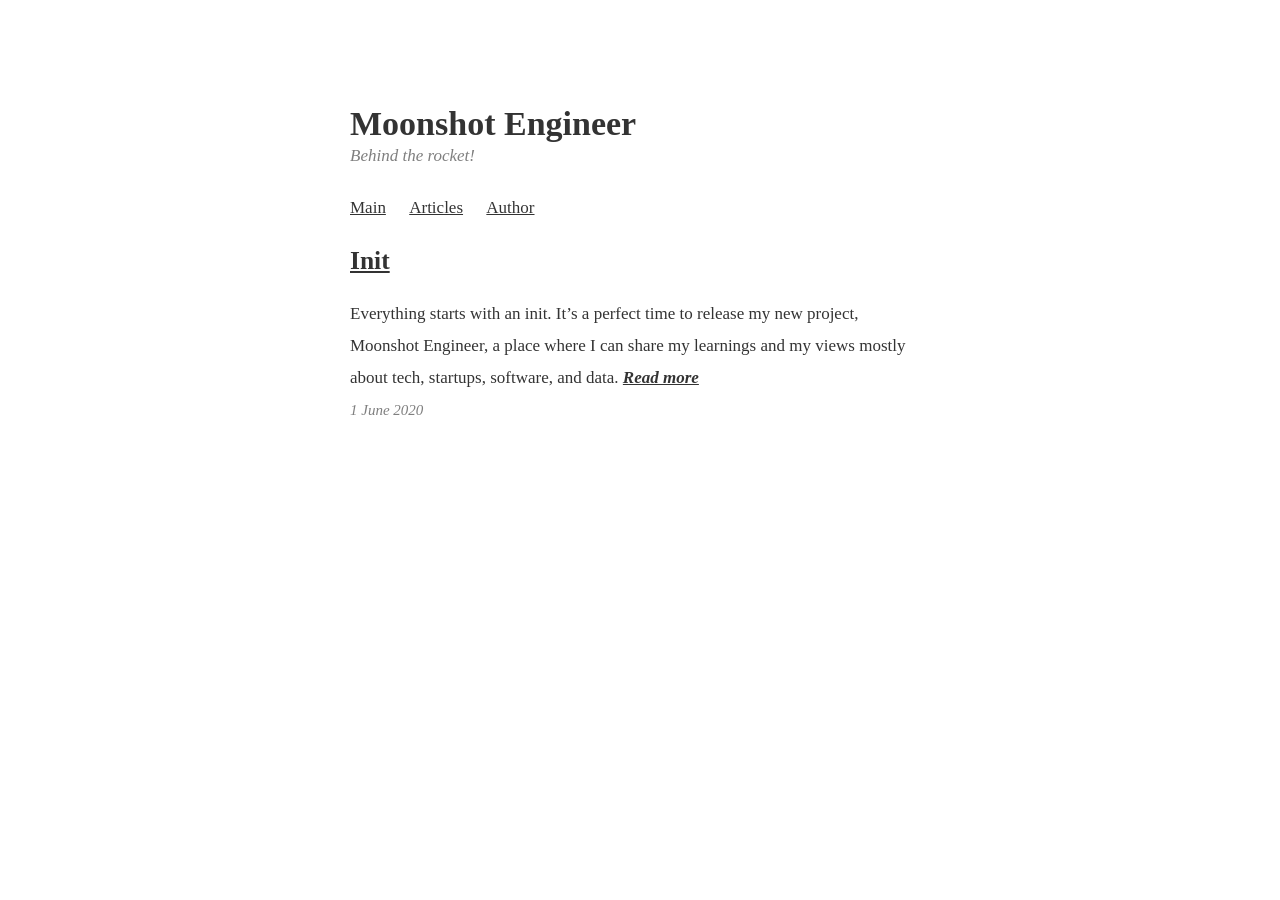
<file: index.html>
<!doctype html><html><meta name=viewport content="width=device-width,initial-scale=1"><style>body{margin-top:0;margin-bottom:0;margin-left:auto;margin-right:auto;max-width:580px;font-size:17px;line-height:32px;padding:5em 2em 2em;font-family:iowan old style,iowan,charter,palatino linotype,palatino,book antiqua,palatino lt std,Times New Roman,serif}body{color:rgb(0,0,0,.8);background-color:#fff}.meta-day-to-day{color:rgba(0,0,0,.5)}.meta-date{color:rgba(0,0,0,.5)}.subtitle{color:rgba(0,0,0,.5)}a{color:inherit;text-decoration:none;outline:none}a:active{outline:none}a:hover{text-decoration:underline;outline:none}article a{text-decoration:underline}article a:hover{color:rgba(0,0,0,.5)}nav a{text-decoration:underline}nav a:hover{color:rgba(0,0,0,.5)}.meta-day-to-day{font-size:15px;font-style:italic}.meta-date{font-size:15px;font-style:italic}.previous-title{margin-bottom:0}.read-more{font-weight:700;font-style:italic}nav span{margin-right:20px}.title{margin-bottom:0}.subtitle{display:block;margin-top:0;margin-bottom:20px;font-style:italic}@media screen and (prefers-color-scheme:dark){body{color:rgba(255,255,255,.7);background-color:#0e2439}.meta-day-to-day{color:rgba(255,255,255,.5)}.meta-date{color:rgba(255,255,255,.5)}.subtitle{color:rgba(255,255,255,.5)}article a:hover{color:rgba(255,255,255,.5)}}pre{overflow:auto;font-size:14px;line-height:20px;padding:1em}img{width:100%}</style><body><div><h1 class=title><a href=https://moonshot.engineer>Moonshot Engineer</a></h1><span class=subtitle>Behind the rocket!</span><nav><span><a href=/>Main</a></span>
<span><a href=/articles/>Articles</a></span>
<span><a href=https://yanael.io>Author</a></span></nav></div><main><article></article><article><header><h2><a href=https://moonshot.engineer/articles/init/>Init</a></h2></header><div>Everything starts with an init.
It&rsquo;s a perfect time to release my new project, Moonshot Engineer, a place where I can share my learnings and my views mostly about tech, startups, software, and data. <span class=read-more><a href=https://moonshot.engineer/articles/init/>Read more</a></span></div><footer><div class=meta-date><time datetime=2020-06-01T00:00:00Z>1 June 2020</time></div></footer></article></main></body></html>
</file>
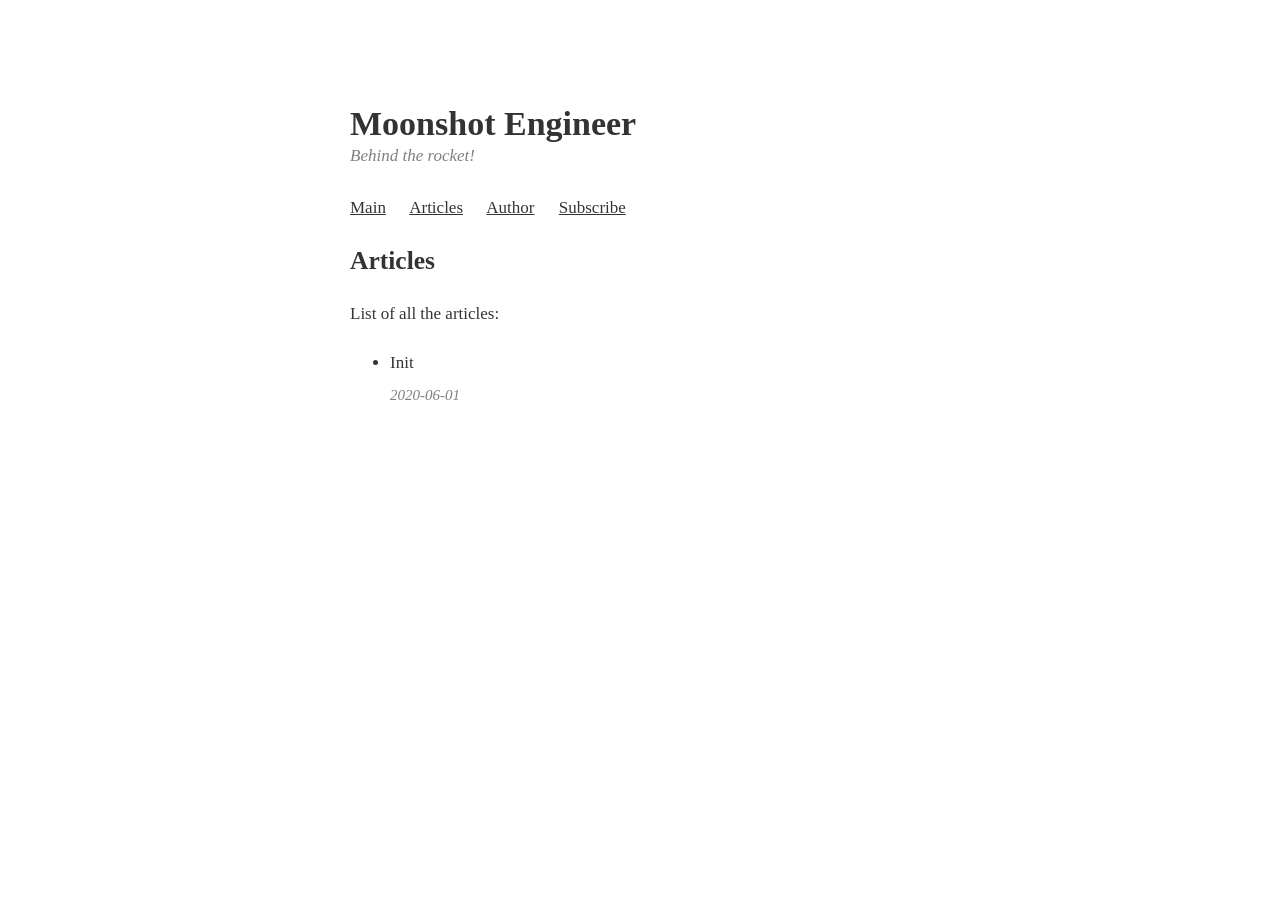
<file: articles/index.html>
<!doctype html><html><meta name=viewport content="width=device-width,initial-scale=1"><style>body{margin-top:0;margin-bottom:0;margin-left:auto;margin-right:auto;max-width:580px;font-size:17px;line-height:32px;padding:5em 2em 2em;font-family:iowan old style,iowan,charter,palatino linotype,palatino,book antiqua,palatino lt std,Times New Roman,serif}body{color:rgb(0,0,0,.8);background-color:#fff}.meta-day-to-day{color:rgba(0,0,0,.5)}.meta-date{color:rgba(0,0,0,.5)}.subtitle{color:rgba(0,0,0,.5)}a{color:inherit;text-decoration:none;outline:none}a:active{outline:none}a:hover{text-decoration:underline;outline:none}article a{text-decoration:underline}article a:hover{color:rgba(0,0,0,.5)}nav a{text-decoration:underline}nav a:hover{color:rgba(0,0,0,.5)}.meta-day-to-day{font-size:15px;font-style:italic}.meta-date{font-size:15px;font-style:italic}.previous-title{margin-bottom:0}.read-more{font-weight:700;font-style:italic}nav span{margin-right:20px}.title{margin-bottom:0}.subtitle{display:block;margin-top:0;margin-bottom:20px;font-style:italic}@media screen and (prefers-color-scheme:dark){body{color:rgba(255,255,255,.7);background-color:#0e2439}.meta-day-to-day{color:rgba(255,255,255,.5)}.meta-date{color:rgba(255,255,255,.5)}.subtitle{color:rgba(255,255,255,.5)}article a:hover{color:rgba(255,255,255,.5)}}pre{overflow:auto;font-size:14px;line-height:20px;padding:1em}img{width:100%}</style><body><div><h1 class=title><a href=https://moonshot.engineer>Moonshot Engineer</a></h1><span class=subtitle>Behind the rocket!</span><nav><span><a href=/>Main</a></span>
<span><a href=/articles/>Articles</a></span>
<span><a href=https://yanael.io>Author</a></span>
<span><a href=/subscribe/>Subscribe</a></span></nav></div><main><main><header><h2>Articles</h2></header><p>List of all the articles:</p><ul><li><a href=https://moonshot.engineer/articles/init/>Init</a></li><div class=meta-date><span>2020-06-01</span></div></ul></main></main></body></html>
</file>
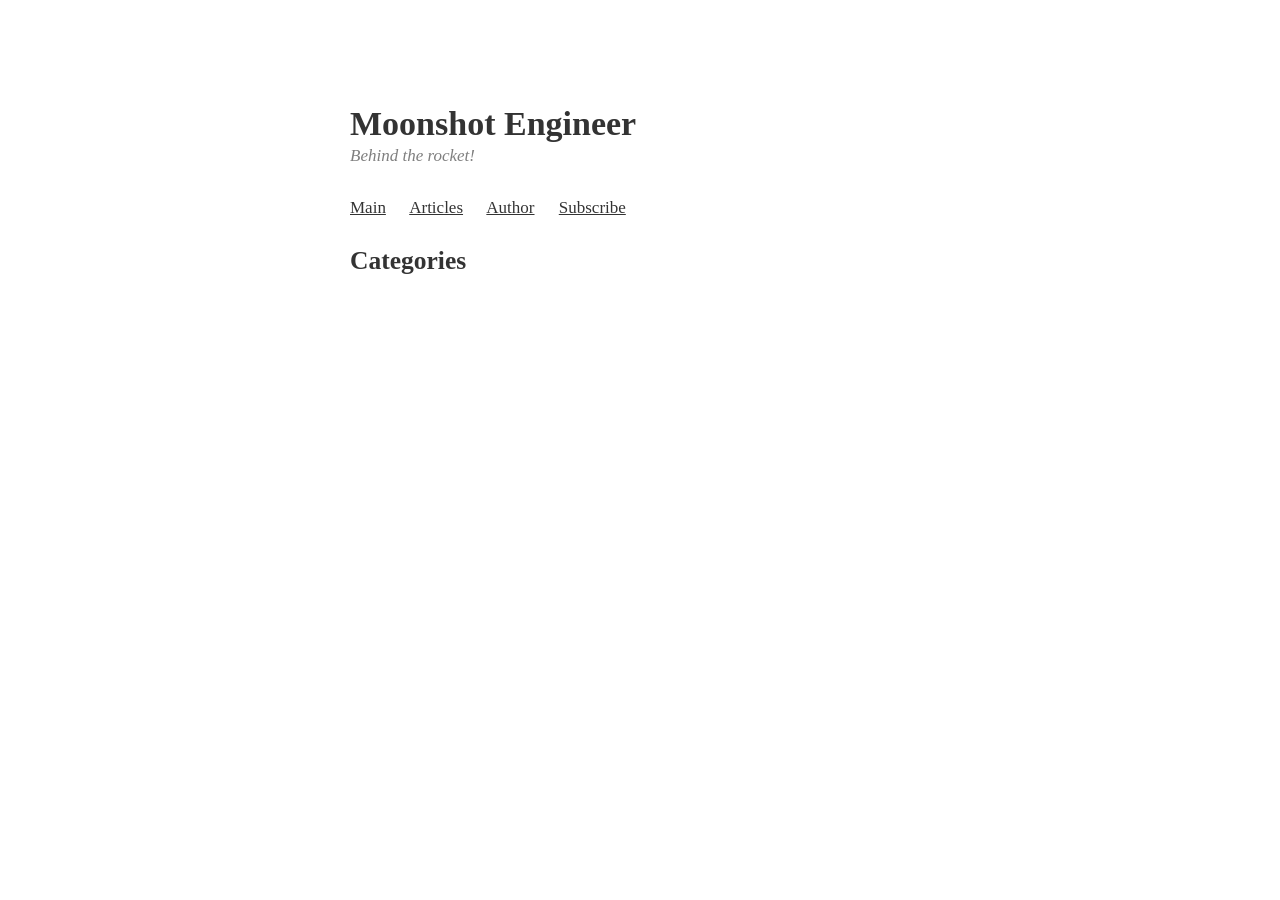
<file: categories/index.html>
<!doctype html><html><meta name=viewport content="width=device-width,initial-scale=1"><style>body{margin-top:0;margin-bottom:0;margin-left:auto;margin-right:auto;max-width:580px;font-size:17px;line-height:32px;padding:5em 2em 2em;font-family:iowan old style,iowan,charter,palatino linotype,palatino,book antiqua,palatino lt std,Times New Roman,serif}body{color:rgb(0,0,0,.8);background-color:#fff}.meta-day-to-day{color:rgba(0,0,0,.5)}.meta-date{color:rgba(0,0,0,.5)}.subtitle{color:rgba(0,0,0,.5)}a{color:inherit;text-decoration:none;outline:none}a:active{outline:none}a:hover{text-decoration:underline;outline:none}article a{text-decoration:underline}article a:hover{color:rgba(0,0,0,.5)}nav a{text-decoration:underline}nav a:hover{color:rgba(0,0,0,.5)}.meta-day-to-day{font-size:15px;font-style:italic}.meta-date{font-size:15px;font-style:italic}.previous-title{margin-bottom:0}.read-more{font-weight:700;font-style:italic}nav span{margin-right:20px}.title{margin-bottom:0}.subtitle{display:block;margin-top:0;margin-bottom:20px;font-style:italic}@media screen and (prefers-color-scheme:dark){body{color:rgba(255,255,255,.7);background-color:#0e2439}.meta-day-to-day{color:rgba(255,255,255,.5)}.meta-date{color:rgba(255,255,255,.5)}.subtitle{color:rgba(255,255,255,.5)}article a:hover{color:rgba(255,255,255,.5)}}pre{overflow:auto;font-size:14px;line-height:20px;padding:1em}img{width:100%}</style><body><div><h1 class=title><a href=https://moonshot.engineer>Moonshot Engineer</a></h1><span class=subtitle>Behind the rocket!</span><nav><span><a href=/>Main</a></span>
<span><a href=/articles/>Articles</a></span>
<span><a href=https://yanael.io>Author</a></span>
<span><a href=/subscribe/>Subscribe</a></span></nav></div><main><main><header><h2>Categories</h2></header><ul></ul></main></main></body></html>
</file>
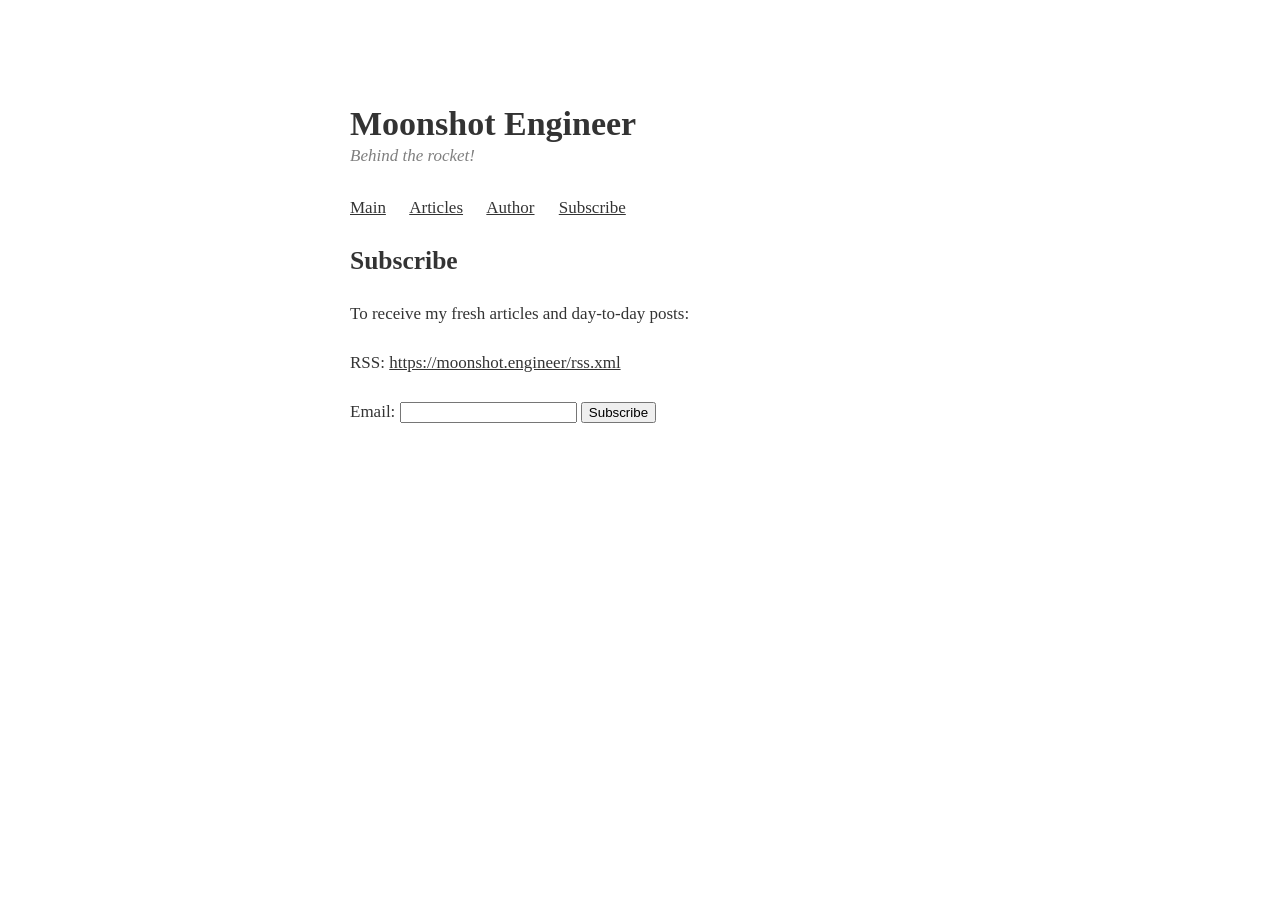
<file: subscribe/index.html>
<!doctype html><html><meta name=viewport content="width=device-width,initial-scale=1"><style>body{margin-top:0;margin-bottom:0;margin-left:auto;margin-right:auto;max-width:580px;font-size:17px;line-height:32px;padding:5em 2em 2em;font-family:iowan old style,iowan,charter,palatino linotype,palatino,book antiqua,palatino lt std,Times New Roman,serif}body{color:rgb(0,0,0,.8);background-color:#fff}.meta-day-to-day{color:rgba(0,0,0,.5)}.meta-date{color:rgba(0,0,0,.5)}.subtitle{color:rgba(0,0,0,.5)}a{color:inherit;text-decoration:none;outline:none}a:active{outline:none}a:hover{text-decoration:underline;outline:none}article a{text-decoration:underline}article a:hover{color:rgba(0,0,0,.5)}nav a{text-decoration:underline}nav a:hover{color:rgba(0,0,0,.5)}.meta-day-to-day{font-size:15px;font-style:italic}.meta-date{font-size:15px;font-style:italic}.previous-title{margin-bottom:0}.read-more{font-weight:700;font-style:italic}nav span{margin-right:20px}.title{margin-bottom:0}.subtitle{display:block;margin-top:0;margin-bottom:20px;font-style:italic}@media screen and (prefers-color-scheme:dark){body{color:rgba(255,255,255,.7);background-color:#0e2439}.meta-day-to-day{color:rgba(255,255,255,.5)}.meta-date{color:rgba(255,255,255,.5)}.subtitle{color:rgba(255,255,255,.5)}article a:hover{color:rgba(255,255,255,.5)}}pre{overflow:auto;font-size:14px;line-height:20px;padding:1em}img{width:100%}</style><body><div><h1 class=title><a href=https://moonshot.engineer>Moonshot Engineer</a></h1><span class=subtitle>Behind the rocket!</span><nav><span><a href=/>Main</a></span>
<span><a href=/articles/>Articles</a></span>
<span><a href=https://yanael.io>Author</a></span>
<span><a href=/subscribe/>Subscribe</a></span></nav></div><main><article><header><h2>Subscribe</h2></header><p>To receive my fresh articles and day-to-day posts:</p><p>RSS: <a href=https://moonshot.engineer/rss.xml>https://moonshot.engineer/rss.xml</a></p><p><form id=form-subscribe action=https://formspree.io/f/mleopdlv method=post><label>Email:</label>
<input type=email name=email>
<button id=form-subscribe-button>Subscribe</button><p id=form-subscribe-status></p></form><script>window.addEventListener("DOMContentLoaded",function(){var form=document.getElementById("form-subscribe");var button=document.getElementById("form-subscribe-button");var status=document.getElementById("form-subscribe-status");function success(){form.reset();button.style="display: none ";status.innerHTML="Thanks!";}
function error(){status.innerHTML="Oops! There was a problem.";}
form.addEventListener("submit",function(ev){ev.preventDefault();var data=new FormData(form);ajax(form.method,form.action,data,success,error);});});function ajax(method,url,data,success,error){var xhr=new XMLHttpRequest();xhr.open(method,url);xhr.setRequestHeader("Accept","application/json");xhr.onreadystatechange=function(){if(xhr.readyState!==XMLHttpRequest.DONE)return;if(xhr.status===200){success(xhr.response,xhr.responseType);}else{error(xhr.status,xhr.response,xhr.responseType);}};xhr.send(data);}</script></p></article></main></body></html>
</file>
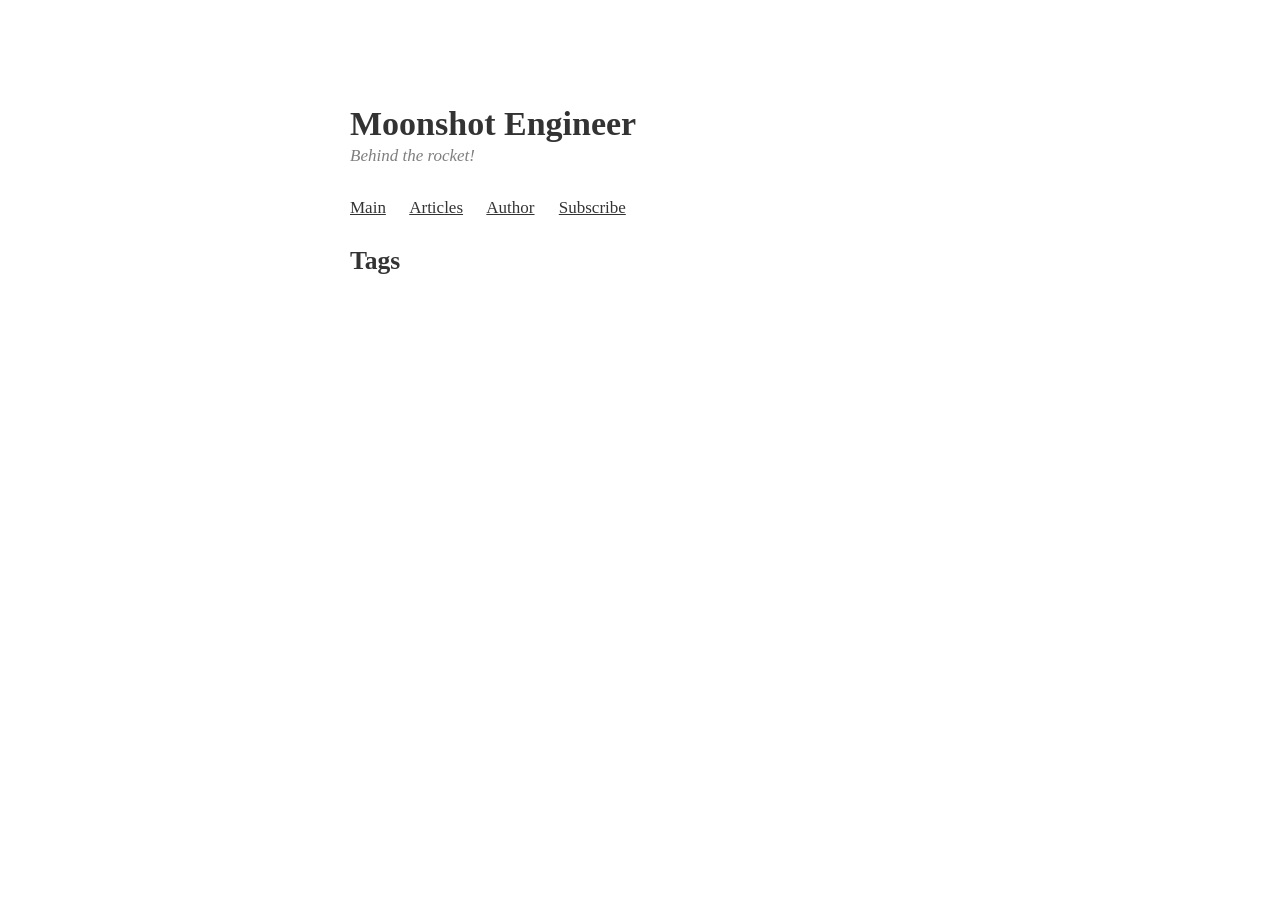
<file: tags/index.html>
<!doctype html><html><meta name=viewport content="width=device-width,initial-scale=1"><style>body{margin-top:0;margin-bottom:0;margin-left:auto;margin-right:auto;max-width:580px;font-size:17px;line-height:32px;padding:5em 2em 2em;font-family:iowan old style,iowan,charter,palatino linotype,palatino,book antiqua,palatino lt std,Times New Roman,serif}body{color:rgb(0,0,0,.8);background-color:#fff}.meta-day-to-day{color:rgba(0,0,0,.5)}.meta-date{color:rgba(0,0,0,.5)}.subtitle{color:rgba(0,0,0,.5)}a{color:inherit;text-decoration:none;outline:none}a:active{outline:none}a:hover{text-decoration:underline;outline:none}article a{text-decoration:underline}article a:hover{color:rgba(0,0,0,.5)}nav a{text-decoration:underline}nav a:hover{color:rgba(0,0,0,.5)}.meta-day-to-day{font-size:15px;font-style:italic}.meta-date{font-size:15px;font-style:italic}.previous-title{margin-bottom:0}.read-more{font-weight:700;font-style:italic}nav span{margin-right:20px}.title{margin-bottom:0}.subtitle{display:block;margin-top:0;margin-bottom:20px;font-style:italic}@media screen and (prefers-color-scheme:dark){body{color:rgba(255,255,255,.7);background-color:#0e2439}.meta-day-to-day{color:rgba(255,255,255,.5)}.meta-date{color:rgba(255,255,255,.5)}.subtitle{color:rgba(255,255,255,.5)}article a:hover{color:rgba(255,255,255,.5)}}pre{overflow:auto;font-size:14px;line-height:20px;padding:1em}img{width:100%}</style><body><div><h1 class=title><a href=https://moonshot.engineer>Moonshot Engineer</a></h1><span class=subtitle>Behind the rocket!</span><nav><span><a href=/>Main</a></span>
<span><a href=/articles/>Articles</a></span>
<span><a href=https://yanael.io>Author</a></span>
<span><a href=/subscribe/>Subscribe</a></span></nav></div><main><main><header><h2>Tags</h2></header><ul></ul></main></main></body></html>
</file>
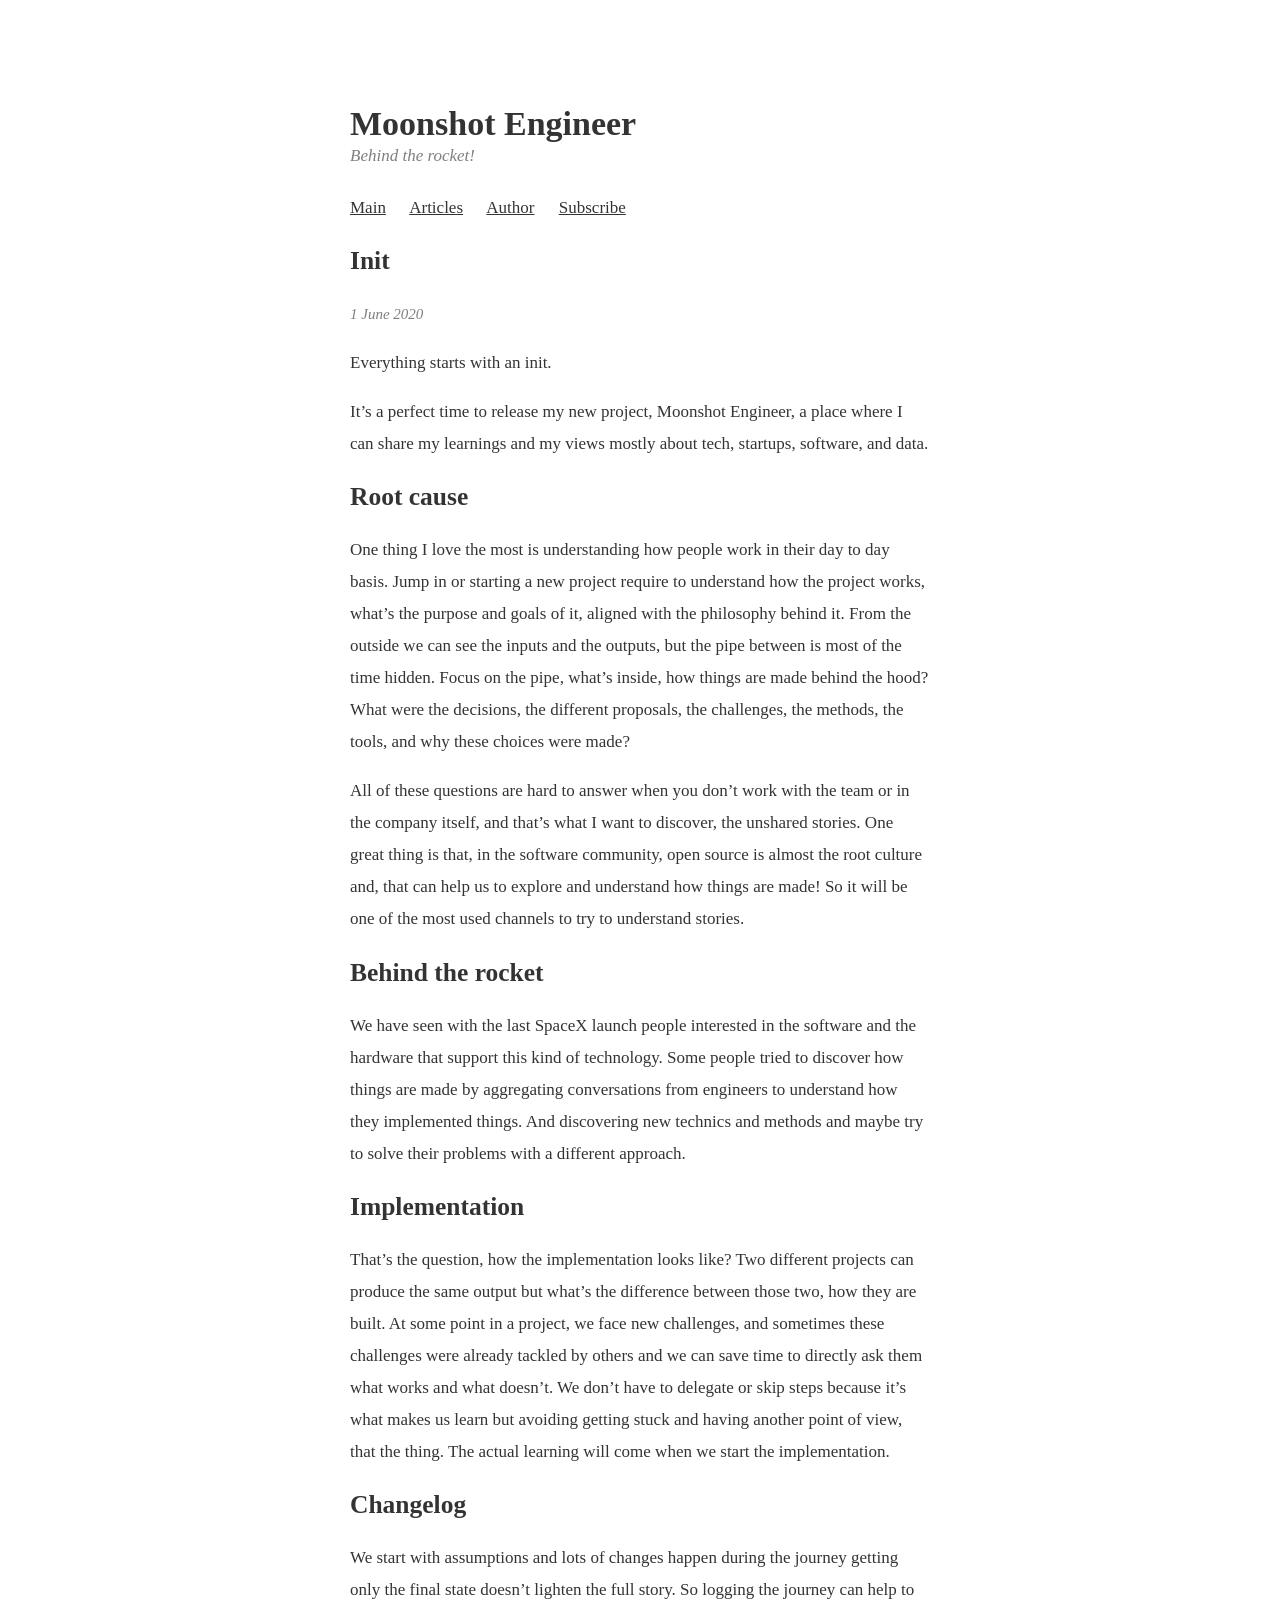
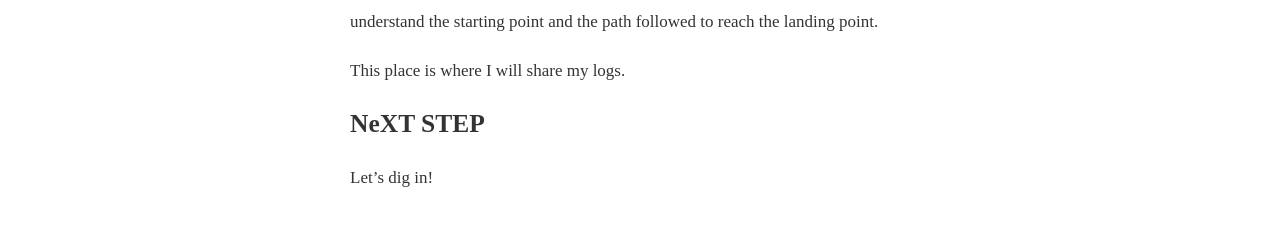
<file: articles/init/index.html>
<!doctype html><html><meta name=viewport content="width=device-width,initial-scale=1"><style>body{margin-top:0;margin-bottom:0;margin-left:auto;margin-right:auto;max-width:580px;font-size:17px;line-height:32px;padding:5em 2em 2em;font-family:iowan old style,iowan,charter,palatino linotype,palatino,book antiqua,palatino lt std,Times New Roman,serif}body{color:rgb(0,0,0,.8);background-color:#fff}.meta-day-to-day{color:rgba(0,0,0,.5)}.meta-date{color:rgba(0,0,0,.5)}.subtitle{color:rgba(0,0,0,.5)}a{color:inherit;text-decoration:none;outline:none}a:active{outline:none}a:hover{text-decoration:underline;outline:none}article a{text-decoration:underline}article a:hover{color:rgba(0,0,0,.5)}nav a{text-decoration:underline}nav a:hover{color:rgba(0,0,0,.5)}.meta-day-to-day{font-size:15px;font-style:italic}.meta-date{font-size:15px;font-style:italic}.previous-title{margin-bottom:0}.read-more{font-weight:700;font-style:italic}nav span{margin-right:20px}.title{margin-bottom:0}.subtitle{display:block;margin-top:0;margin-bottom:20px;font-style:italic}@media screen and (prefers-color-scheme:dark){body{color:rgba(255,255,255,.7);background-color:#0e2439}.meta-day-to-day{color:rgba(255,255,255,.5)}.meta-date{color:rgba(255,255,255,.5)}.subtitle{color:rgba(255,255,255,.5)}article a:hover{color:rgba(255,255,255,.5)}}pre{overflow:auto;font-size:14px;line-height:20px;padding:1em}img{width:100%}</style><body><div><h1 class=title><a href=https://moonshot.engineer>Moonshot Engineer</a></h1><span class=subtitle>Behind the rocket!</span><nav><span><a href=/>Main</a></span>
<span><a href=/articles/>Articles</a></span>
<span><a href=https://yanael.io>Author</a></span>
<span><a href=/subscribe/>Subscribe</a></span></nav></div><main><article><header><h2>Init</h2><div class=meta-date><time datetime=2020-06-01T00:00:00Z>1 June 2020</time></div></header><p>Everything starts with an init.</p><p>It&rsquo;s a perfect time to release my new project, Moonshot Engineer, a place where I can share my learnings and my views mostly about tech, startups, software, and data.</p><h2 id=root-cause>Root cause</h2><p>One thing I love the most is understanding how people work in their day to day basis. Jump in or starting a new project require to understand how the project works, what’s the purpose and goals of it, aligned with the philosophy behind it. From the outside we can see the inputs and the outputs, but the pipe between is most of the time hidden. Focus on the pipe, what’s inside, how things are made behind the hood? What were the decisions, the different proposals, the challenges, the methods, the tools, and why these choices were made?</p><p>All of these questions are hard to answer when you don&rsquo;t work with the team or in the company itself, and that&rsquo;s what I want to discover, the unshared stories. One great thing is that, in the software community, open source is almost the root culture and, that can help us to explore and understand how things are made! So it will be one of the most used channels to try to understand stories.</p><h2 id=behind-the-rocket>Behind the rocket</h2><p>We have seen with the last SpaceX launch people interested in the software and the hardware that support this kind of technology. Some people tried to discover how things are made by aggregating conversations from engineers to understand how they implemented things. And discovering new technics and methods and maybe try to solve their problems with a different approach.</p><h2 id=implementation>Implementation</h2><p>That’s the question, how the implementation looks like? Two different projects can produce the same output but what’s the difference between those two, how they are built. At some point in a project, we face new challenges, and sometimes these challenges were already tackled by others and we can save time to directly ask them what works and what doesn’t. We don’t have to delegate or skip steps because it’s what makes us learn but avoiding getting stuck and having another point of view, that the thing. The actual learning will come when we start the implementation.</p><h2 id=changelog>Changelog</h2><p>We start with assumptions and lots of changes happen during the journey getting only the final state doesn’t lighten the full story. So logging the journey can help to understand the starting point and the path followed to reach the landing point.</p><p>This place is where I will share my logs.</p><h2 id=next-step>NeXT STEP</h2><p>Let&rsquo;s dig in!</p></article></main></body></html>
</file>
